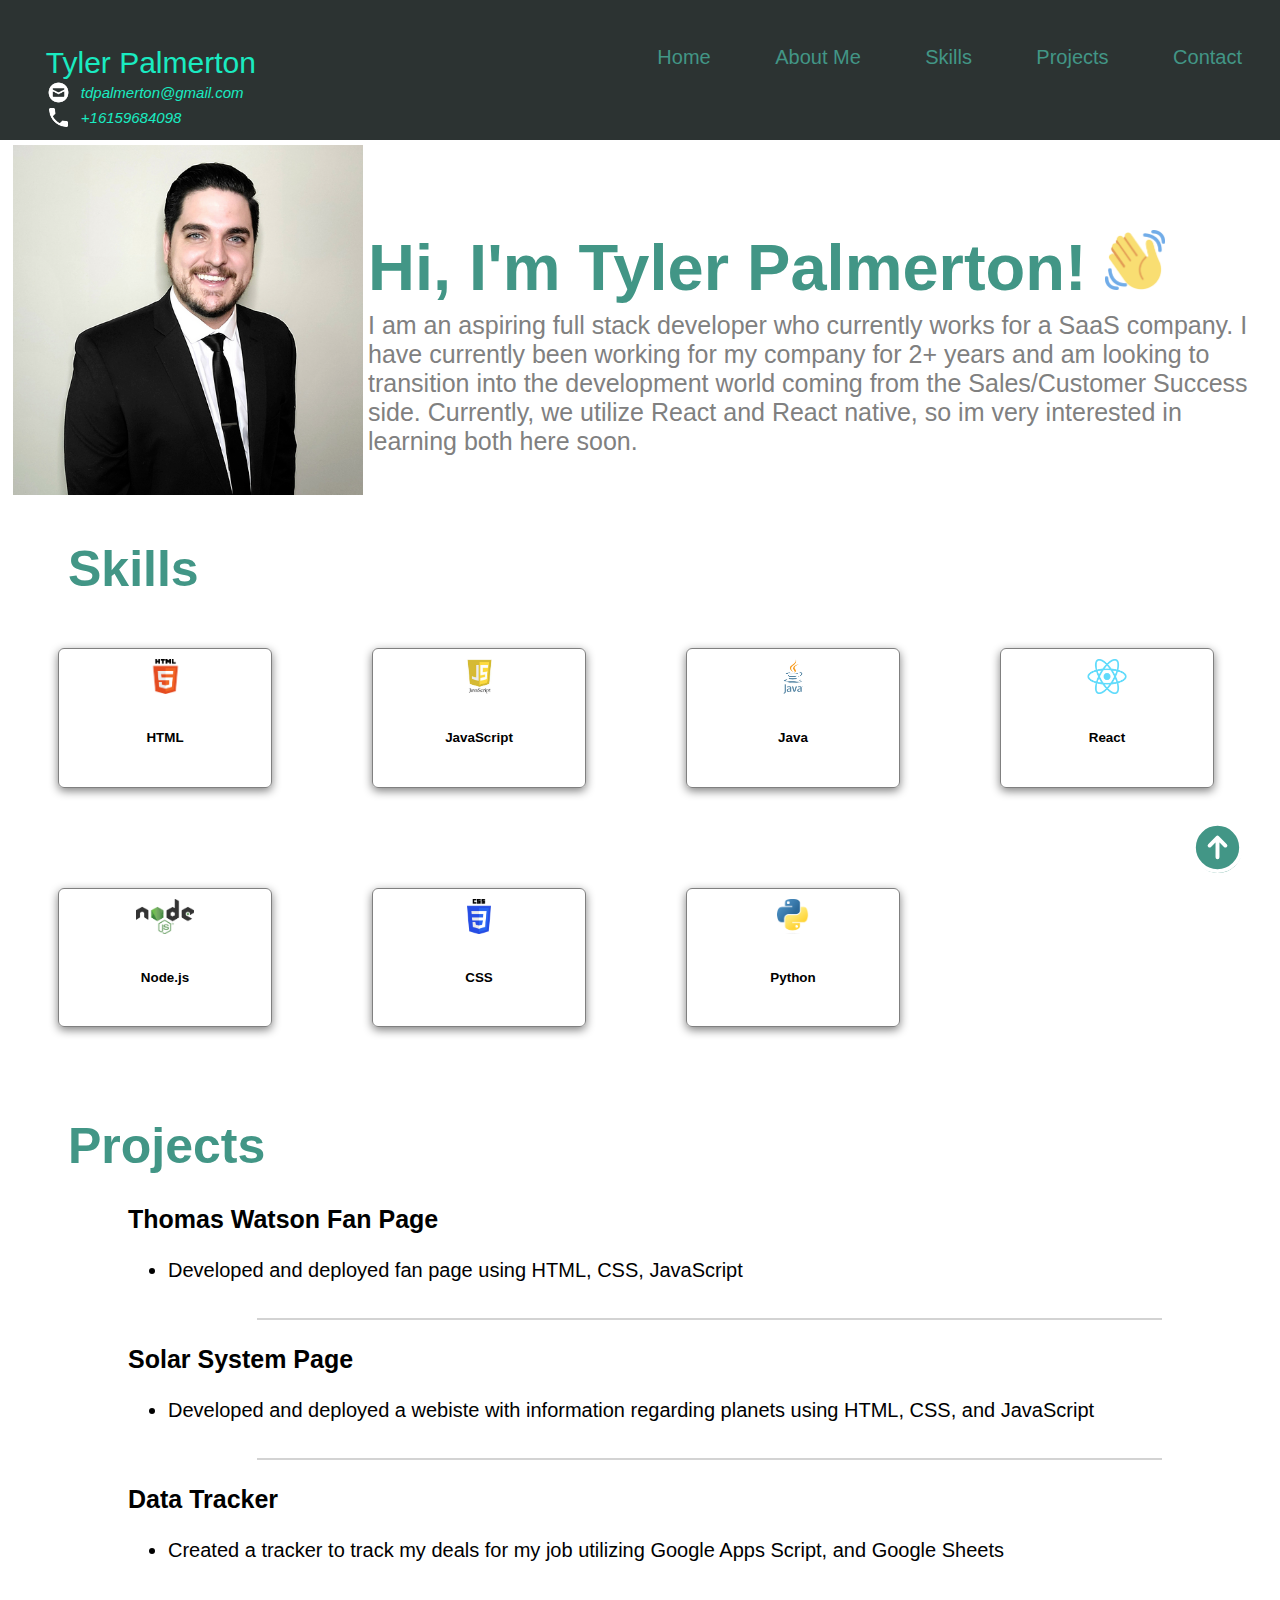
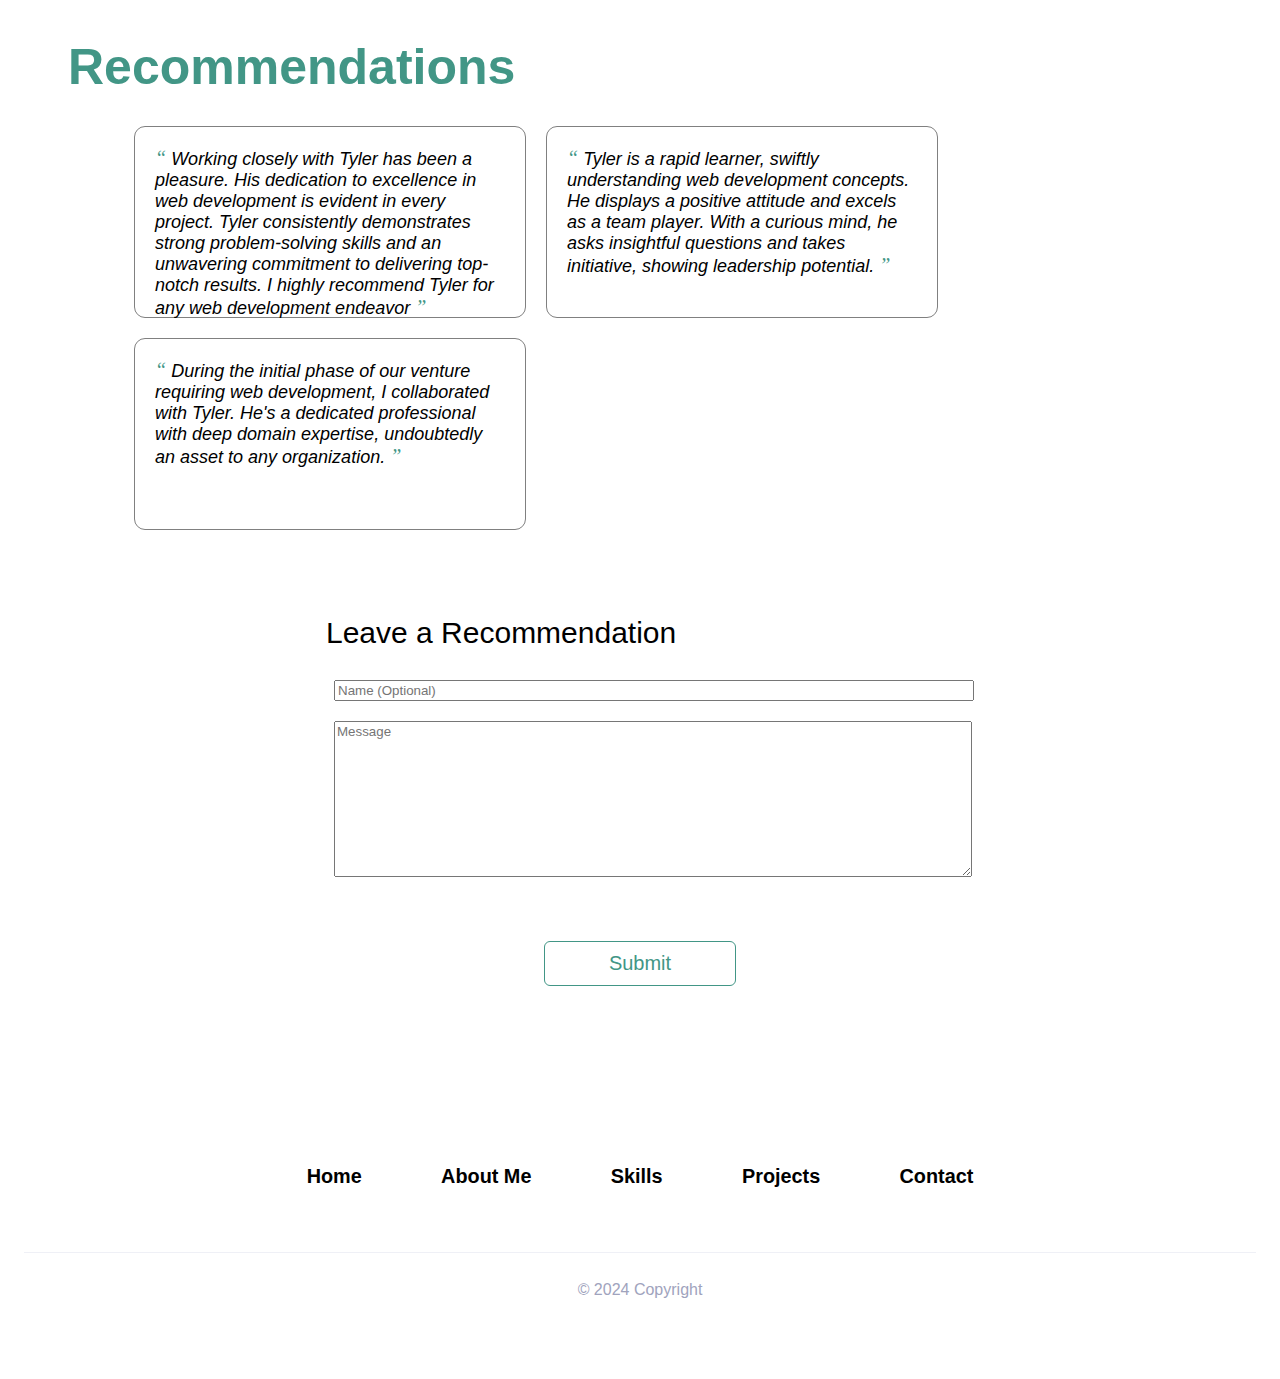
<file: index.html>
<!DOCTYPE html>
<html>
  <head>
    <title>Tyler Palmerton - Portfolio</title>
    <link rel="stylesheet" href="./style.css"/>
    <script src="./script.js"></script>
  </head>
  <body>
    <!-- Navigation Bar -->
    <nav>
      <div id="home">
        <div class="profile_name">
          Tyler Palmerton
          <div class="contact_info">
            <img src="html_finalprojimages/envelope.png" alt="https://icons8.com/icon/124377/circled-envelope" />
            <a href="mailto:tdpalmerton@gmail.com">tdpalmerton@gmail.com</a>
        </div>
        <div style="clear:both;"></div>
        <div class="contact_info">
          <img src="html_finalprojimages/phone.png" alt="https://icons8.com/icon/124377/circled-envelope"/>
          +16159684098

        </div>
        </div>
        <div class="topdiv">
          <a class="topmenu" href="./index.html">Home</a>
          <a class="topmenu" href="./about_me.html">About Me</a>
          <!-- Add the links for Skills, Projects and Recommendation here -->
          <a class="topmenu" href="./index.html#skills">Skills</a>
          <a class="topmenu" href="#projects">Projects</a>
          <a class="topmenu" href="mailto:tdpalmerton@gmail.com" class="cs-link">Contact</a>

        </div>
      </div>    
    </nav>

    <!-- About Me -->
    <section id="about-me" class="container">
      <div>
        <img src="html_finalprojimages/profilePicture.png" class="profile_image"/>
      </div>

      <div>
          <h1>
            Hi, I'm Tyler Palmerton! <img src="html_finalprojimages/waving-hand.png" width="60px"/>
          </h1>
          <p>
            I am an aspiring full stack developer who currently works for a SaaS company.
            I have currently been working for my company for 2+ years and am looking to transition into the development world coming from the Sales/Customer Success side.
            Currently, we utilize React and React native, so im very interested in learning both here soon.
          </p>
      </div>
    </section>
              
    <!-- Skills -->
    <section id="skills">
      <h2>Skills</h2>
      <div style="clear:both;"></div>

      <div class="all_skills">
        <div class="skill">
          <img src="html_finalprojimages/html5.png"/>
          <h6>HTML</h6>
        </div>  

        <div class="skill">
          <img src="html_finalprojimages/js.jpeg"/>
          <h6>JavaScript</h6>
        </div>  

        <!-- Add more skills here -->
        <div class="skill">
            <img src="html_finalprojimages/java.png"/>
            <h6>Java</h6>
          </div>

          <div class="skill">
            <img src="html_finalprojimages/react.png"/>
            <h6>React</h6>
          </div>

          <div class="skill">
            <img src="html_finalprojimages/node.png"/>
            <h6>Node.js</h6>
          </div>

          <div class="skill">
            <img src="html_finalprojimages/CSS3.png"/>
            <h6>CSS</h6>
          </div>

          <div class="skill">
            <img src="html_finalprojimages/python.png"/>
            <h6>Python</h6>
          </div>


      </div>
    </section>
          
    <!-- Projects -->
    <section class="projects" id="projects">
      <h2>
        Projects
      </h2>
      <div style="clear:both;"></div>

        <div id="projects-container" class="projects-container">
          <div class="project-card">
            <h3>Thomas Watson Fan Page</h3>
            <ul>
              <li>Developed and deployed fan page using HTML, CSS, JavaScript</li>
            </ul>
          </div>
          <hr>
          <div class="project-card">
            <h3>Solar System Page</h3>
            <ul>
              <li>Developed and deployed a webiste with information regarding planets using HTML, CSS, and JavaScript</li>
            </ul>
          </div>
          <hr>
          <div class="project-card">
            <h3>Data Tracker</h3>
            <ul>
              <li>Created a tracker to track my deals for my job utilizing Google Apps Script, and Google Sheets</li>
            </ul>
          </div>
    </div>
    </section>
    <div style="clear:both;"></div>

    <!-- Recommendations -->
    <section id="recommendations">
      <h2>Recommendations</h2>
      <div style="clear:both;"></div>
      <div class="all_recommendations" id="all_recommendations">
        <div class="recommendation">
          <span>&#8220;</span>
          Working closely with Tyler has been a pleasure. 
          His dedication to excellence in web development is evident in every project. 
          Tyler consistently demonstrates strong problem-solving skills and an unwavering commitment to delivering top-notch results. 
          I highly recommend Tyler for any web development endeavor
          <span>&#8221;</span>
        </div>
        <div class="recommendation">
          <span>&#8220;</span>
          Tyler is a rapid learner, swiftly understanding web development concepts. 
          He displays a positive attitude and excels as a team player. 
          With a curious mind, he asks insightful questions and takes initiative, showing leadership potential.
          <span>&#8221;</span>
        </div>
        <div class="recommendation">
          <span>&#8220;</span>
          During the initial phase of our venture requiring web development, I collaborated with Tyler. 
          He's a dedicated professional with deep domain expertise, undoubtedly an asset to any organization. 
          <span>&#8221;</span>
        </div>
      </div>
    </section>

    <!-- Recommendation Form -->
    <section id="contact">
      <div class="flex_center">
        <fieldset>
          <legend class="introduction">Leave a Recommendation</legend>          
          <input type="text" placeholder="Name (Optional)"> <br/>
          <textarea id="new_recommendation" cols="500" rows="10" placeholder="Message"></textarea>
          <div class="flex_center">
            <button id="recommend_btn" onclick="addRecommendation()">Submit</button>
          </div>
        </fieldset>
      </div>
    </section>

    <div class="iconbutton">
      <a href="#home">
        <!--Add the code here for the logo to appear and the icon to be actionable-->
        <svg xmlns="http://www.w3.org/2000/svg" fill="none" viewBox="0 0 24 24" stroke-width="1.5" stroke="white" width="63px">
            <path stroke-linecap="round" stroke-linejoin="round" d="M15 11.25l-3-3m0 0l-3 3m3-3v7.5M21 12a9 9 0 11-18 0 9 9 0 0118 0z" />
          </svg>
      </a>
    </div>

    <div class="popup" id="popup" class="flex_center">
      <img src="html_finalprojimages/checkmark--outline.svg"/>
      <h3><!-- Add appropriate text here-->Thanks for leaving a recommendation!</h3>
      <button onclick="showPopup(false)">Ok</button>
    </div>
  </body>
  <!-- ============================================ -->
<!--                   Footer                     -->
<!-- ============================================ -->

<footer id="cs-footer-108">
  <div class="cs-container">
      <ul class="cs-ul">
          <li class="cs-li">
              <a href="./index.html" class="cs-link">Home</a>
          </li>
          <li class="cs-li">
              <a href="" class="cs-link">About Me</a>
          </li>
          <li class="cs-li">
              <a href="" class="cs-link">Skills</a>
          </li>
          <li class="cs-li">
              <a href="" class="cs-link">Projects</a>
          </li>
          <li class="cs-li">
              <a href="mailto:tdpalmerton@gmail.com" class="cs-link">Contact</a>
          </li>
      </ul>
      <span class="cs-copyright">© 2024 Copyright</span>
  </div>
</footer>
</html>
</file>
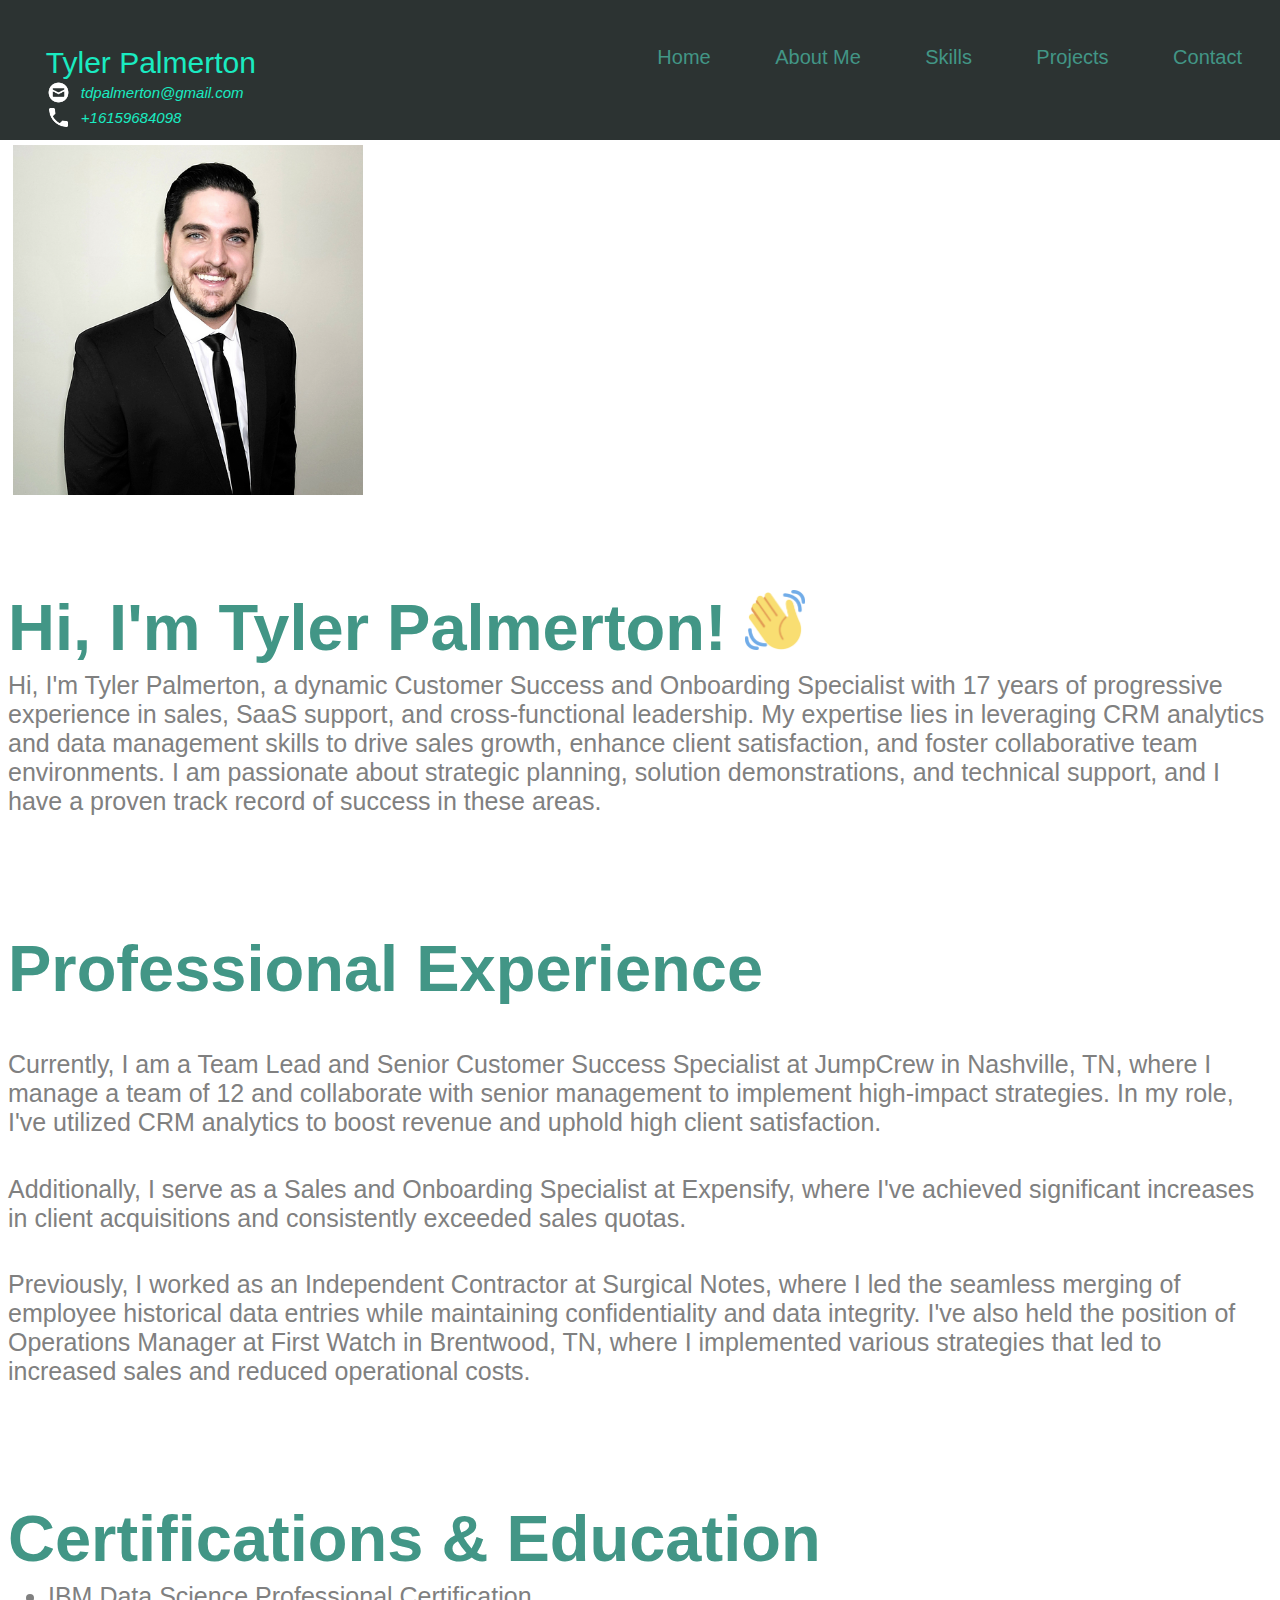
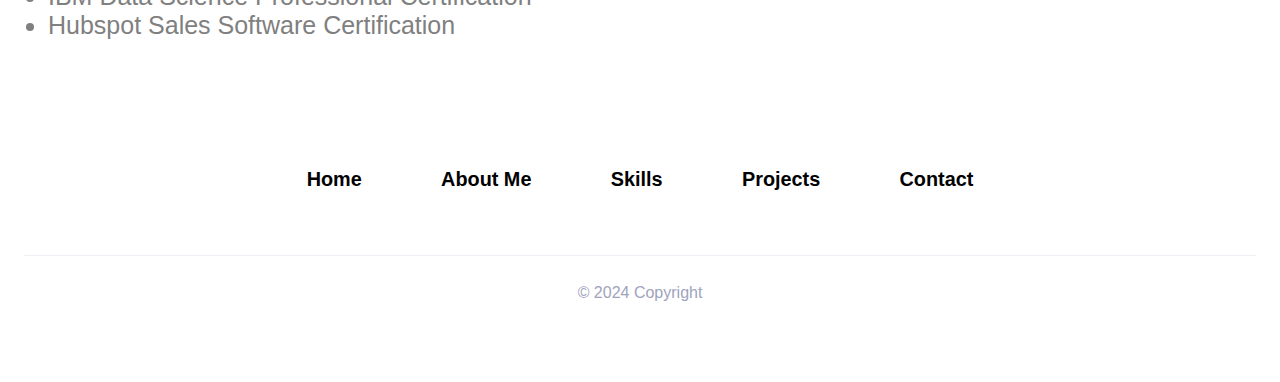
<file: about_me.html>
<!DOCTYPE html>
<html lang="en">
<head>
    <title>Tyler Palmerton - About Me</title>
    <link rel="stylesheet" href="./style.css"/>
    
</head>
<body>
    <!-- Navigation Bar -->
    <nav>
        <div id="home">
            <div class="profile_name">
                Tyler Palmerton
                <div class="contact_info">
                    <img src="html_finalprojimages/envelope.png" alt="Email Icon"/>
                    <a href="mailto:tdpalmerton@gmail.com">tdpalmerton@gmail.com</a>
                </div>
                <div style="clear:both;"></div>
                <div class="contact_info">
                    <img src="html_finalprojimages/phone.png" alt="Phone Icon"/>
                    +16159684098
                </div>
            </div>
            <div class="topdiv">
                <a class="topmenu" href="./index.html">Home</a>
                <a class="topmenu" href="#about-me">About Me</a>
                <a class="topmenu" href="./index.html#skills">Skills</a>
                <a class="topmenu" href="./index.html#projects">Projects</a>
                <a class="topmenu" href="mailto:tdpalmerton@gmail.com" class="cs-link">Contact</a>
            </div>
        </div>
    </nav>

    <!-- About Me Section -->
    <section id="about-me">
        
            <img src="html_finalprojimages/profilePicture.png" alt="Tyler Palmerton" class="profile_image">
        
        <div>
            <h1>Hi, I'm Tyler Palmerton! <img src="html_finalprojimages/waving-hand.png" width="60px"/></h1>
            <p>Hi, I'm Tyler Palmerton, a dynamic Customer Success and Onboarding Specialist with 17 years of progressive experience in sales, SaaS support, and cross-functional leadership. My expertise lies in leveraging CRM analytics and data management skills to drive sales growth, enhance client satisfaction, and foster collaborative team environments. I am passionate about strategic planning, solution demonstrations, and technical support, and I have a proven track record of success in these areas.</p>
        </div>
    </section>

    <section id="professional-experience">
        <div>
            <h1>Professional Experience</h1>
            <p>Currently, I am a Team Lead and Senior Customer Success Specialist at JumpCrew in Nashville, TN, where I manage a team of 12 and collaborate with senior management to implement high-impact strategies. In my role, I've utilized CRM analytics to boost revenue and uphold high client satisfaction.</p>
            <p>Additionally, I serve as a Sales and Onboarding Specialist at Expensify, where I've achieved significant increases in client acquisitions and consistently exceeded sales quotas.</p>
            <p>Previously, I worked as an Independent Contractor at Surgical Notes, where I led the seamless merging of employee historical data entries while maintaining confidentiality and data integrity. I've also held the position of Operations Manager at First Watch in Brentwood, TN, where I implemented various strategies that led to increased sales and reduced operational costs.</p>
        </div>
    </section>

    <section id="certifications-education">
        <div>
            <h1>Certifications & Education</h1>
            <ul>
                <li>IBM Data Science Professional Certification</li>
                <li>Hubspot Sales Software Certification</li>
            </ul>
        </div>
    </section>
</body>
 <!-- ============================================ -->
<!--                   Footer                     -->
<!-- ============================================ -->

<footer id="cs-footer-108">
    <div class="cs-container">
        <ul class="cs-ul">
            <li class="cs-li">
                <a href="./index.html" class="cs-link">Home</a>
            </li>
            <li class="cs-li">
                <a href="./about_me.html" class="cs-link">About Me</a>
            </li>
            <li class="cs-li">
                <a href="" class="cs-link">Skills</a>
            </li>
            <li class="cs-li">
                <a href="" class="cs-link">Projects</a>
            </li>
            <li class="cs-li">
                <a href="mailto:tdpalmerton@gmail.com" class="cs-link">Contact</a>
            </li>
        </ul>
        <span class="cs-copyright">© 2024 Copyright</span>
    </div>
  </footer>
</html>
</file>
<file: style.css>
body {
  font-family: 'Trebuchet MS', 'Lucida Sans Unicode', 'Lucida Grande', 'Lucida Sans', Arial, sans-serif;
}

/* Navigation Bar */

#home {
  background-color: #2C3332;
  padding-bottom: 1cm;
  margin-left:-1cm;
  margin-right:-1cm;
  margin-top:-1cm;
  padding-top: 2cm;
  padding-bottom: 2cm;
  height: 5mm;
 }

.topmenu {
  color: #429686;
  margin: 10px;
  padding: 20px;
  font-size: 20px;
  text-decoration:none;
}

.topmenu:hover {
  color: white;
  /* Add the styles here */
  font-weight: bolder;
  text-decoration: underline;
}

.topdiv {
  float: right;
  padding-right: 1cm;
}

.profile_name {
  float: left;
  padding-left: 2cm;
  /* Add the styles here */
  color: #1AEBC1;
  font-size: 30px;
}

.profile_name .contact_info {
  font-size: 15px;
  font-style: italic;
  display: flex;
  align-items: center;
  flex-direction: row;
}

.contact_info a {
  color: #1AEBC1;
  text-decoration: none; /* Optional: Removes the underline */
}

.contact_info a:hover {
  color: #fff;
  text-decoration: underline; /* Optional: Adds underline on hover */
}


.contact_info img {
  width:25px;
  margin-right: 10px;
  float:left;
}

/* Titles */

h2 {
  text-align: justify;
  font-size: 50px;
  text-align: center;
  float: left;
  color: #429686;
  margin: 30px;
  margin-left: 60px;
  margin-top: 40px;
  margin-bottom: 0px;
}

.introduction {
  text-align: justify;
  font-size: 30px;
  text-align: center;
  float: left;
  margin-top: 30px;
  margin-bottom: 20px;
  animation-duration: 5s;
  position: relative;
}

/* Used in the About Me sections */

.container {
  display: flex;
}

/* About Me */

.about-me {
  display: flex;
  align-items: center;
}

#about-me h1 {
  font-size: 65px;
  margin-top: 90px;
  color: #429686;
}

#about-me p {
  font-size: 25px;
  color: rgb(128, 128, 128);
  margin-top: -1cm;
}

.profile_image {
  width: 350px;
  height: fit-content;
  vertical-align: middle;
  margin: 5px;
}

#professional-experience {
  display: flex;
  align-items: center;
}

#professional-experience h1 {
  font-size: 65px;
  margin-top: 90px;
  color: #429686;
}

#professional-experience p {
  font-size: 25px;
  color: rgb(128, 128, 128);
  margin-top: 1cm;
}

#certifications-education {
  display: flex;
  align-items: center;
}

#certifications-education h1 {
  font-size: 65px;
  margin-top: 90px;
  color: #429686;
}

#certifications-education ul {
  font-size: 25px;
  color: rgb(128, 128, 128);
  margin-top: -1cm;
}


/* Skills */

.all_skills {
  display: flex;
  flex-direction: row;
  flex-flow: wrap;
}

.skill {
  border: 1px solid gray;
  display: block;
  border-radius: 6px;
  text-align: center;
  margin: 50px;
  padding: 10px;
  width: 2in;
  font-size: 20px;
  box-shadow: 0 3px 10px gray;
}

.skill img {
  height: 35px;
  align-items: center;
}

.skills h6 {
  align-items: center;
  font-size: 20px;
  margin-block-start: 8px;
  margin-block-end: 5px;
  font-weight: bold;
} 

.skills p {
  align-items: center;
  font-size: 15px;
  color: #429686;
  margin-block-start: 5px;
  margin-block-end: 5px;
} 

.flex_center {
  display: flex;
  align-items: center;
  justify-content: center;
}

/* Projects */

.projects-container {
  margin-top: 30px;
  margin-left: 60px;
}

.projects-container hr {
  border: 1px solid lightgray;
  width: 75%;
  margin-left: 5cm;
}

.project-card {
  margin: 0 15px 15px 30px;
  padding-bottom: 5px;
}

.project-card h3 {
  font-size: 25px;
  margin-left: 30px;
}

.project-card li {
  font-size: 20px;
  margin-left: 30px;
}

/* Recommendations */

.all_recommendations {
  display: flex;
  align-items: center;
  margin-left: 1in;
  flex-direction: row;
  flex-flow: wrap;
  padding: 20px;
}

.recommendation {
  font-style: italic;
  text-align: left;
  width: 21.875rem;
  padding: 1rem;
  background-color: #fff;
  border-radius: 11px;
  box-shadow: 0 3px 10px var(--primary-shadow);
  padding: 20px;
  margin: 10px;
  border:1px solid gray;
  font-size: 18px;
  height:150px
}

.recommendation span {
  color: #429686;
  font-size: 20px;
  font-family: 'Times New Roman', Times, serif;
}

/* Scroll to Top Button */

.iconbutton{
  width: 48px;
  height: 48px;
  border-radius: 100%;
  background-color: #429686;
  display: flex;
  align-items: center;
  justify-content: center;
  position: fixed;
  right: 3%;
  bottom: 3%;
  cursor: pointer;
}

/* Form Pop-up */

.popup {
  width:400px;
  background-color: #e8bcf0;
  border-radius: 3mm;
  top: 50%;
  left:50%;
  transform: translate(-50%,-50%);
  text-align: center;
  position: fixed;
  /* padding: 30px; */
  visibility: hidden;
}

.popup img {
  padding-top: 20px;
}

.popup button {
  background-color: #fff;
  border: 1px solid #429686;
  color: #429686;
  display: block;
  border-radius: 6px;
  text-align: center;
  margin: 50px;
  padding: 10px;
  width: 2in;
  font-size: 20px;
  margin-left: 25%;
}

.popup button:hover {
  background-color: #fff;
  border: 2px solid #429686;
  color: #429686;
  display: block;
  font-weight: bolder;
  text-align: center;
  cursor: pointer;
  margin-left: 25%;
}

/* Recommendation Form */

input, textarea {
  font-family: 'Trebuchet MS', 'Lucida Sans Unicode', 'Lucida Grande', 'Lucida Sans', Arial, sans-serif; 
  margin: 10px;  
  width:100%;
}

fieldset {
  display: flexbox;
  align-content: center;
  justify-content: center;  
  padding: 25px; 
  margin-left: 50px; 
  margin-right: 50px;   
  border: thin solid white;
  width: 50%;
}

/* Buttons */

button {
  background-color: #fff;
  border: 1px solid #429686;
  color: #429686;
  display: block;
  border-radius: 6px;
  text-align: center;
  margin: 50px;
  padding: 10px;
  width: 2in;
  font-size: 20px;
}

button:hover {
  background-color: #429686;
  border: 1px solid #429686;
  color: #fff;
  display: block;
  border-radius: 6px;
  text-align: center;
  cursor: pointer;
}

/*-- -------------------------- -->
<---           Footer           -->
<--- -------------------------- -*/

/* Mobile - 360px */
@media only screen and (min-width: 0rem) {
  #cs-footer-108 {
      /* 40px - 100px top and bottom */
      padding: clamp(2.5rem, 7.9vw, 6.25rem) 1rem;
      /* 40px - 50px */
      padding-bottom: clamp(2.5rem, 7.9vw, 3.125rem);
  }
  #cs-footer-108 .cs-container {
      width: 100%;
      max-width: 80rem;
      margin: auto;
  }
  #cs-footer-108 .cs-ul {
      /* 40px - 60px*/
      padding: 0 0 clamp(2.5rem, 4.7vw, 3.75rem);
      margin: auto;
      border-bottom: 1px solid #eff0f6;
  }
  #cs-footer-108 .cs-li {
      list-style: none;
      text-align: center;
      margin-bottom: 1.25rem;
  }
  #cs-footer-108 .cs-li:last-of-type {
      margin-bottom: 0;
  }
  #cs-footer-108 .cs-link {
      /* 16px - 20px */
      font-size: clamp(1rem, 1.55vw, 1.25rem);
      line-height: 1.5em;
      text-decoration: none;
      font-weight: 700;
      color: var(--bodyTextColor);
      position: relative;
  }
  #cs-footer-108 .cs-link:hover:before {
      width: 100%;
  }
  #cs-footer-108 .cs-link:before {
      /* top right box */
      content: "";
      width: 0%;
      height: 0.1875rem;
      background: var(--bodyTextColor);
      opacity: 1;
      position: absolute;
      display: block;
      bottom: -0.125rem;
      left: 0;
      transition: width 0.3s;
  }
  #cs-footer-108 .cs-copyright {
      /* 14px - 16px */
      font-size: clamp(0.875rem, 1.6vw, 1rem);
      text-align: center;
      color: #a0a3bd;
      display: block;
      /* 20px - 28px */
      margin: clamp(1.25rem, 2.8vw, 1.75rem) auto 0;
  }
}
/* Tablet - 600px */
@media only screen and (min-width: 37.5rem) {
  #cs-footer-108 .cs-ul {
      display: flex;
      justify-content: center;
      align-items: center;
  }
  #cs-footer-108 .cs-li {
      /* 44px - 88px */
      margin: 0 clamp(2.75rem, 6.2vw, 5.5rem) 0 0;
  }
  #cs-footer-108 .cs-li:last-of-type {
      margin: 0;
  }
}
</file>
